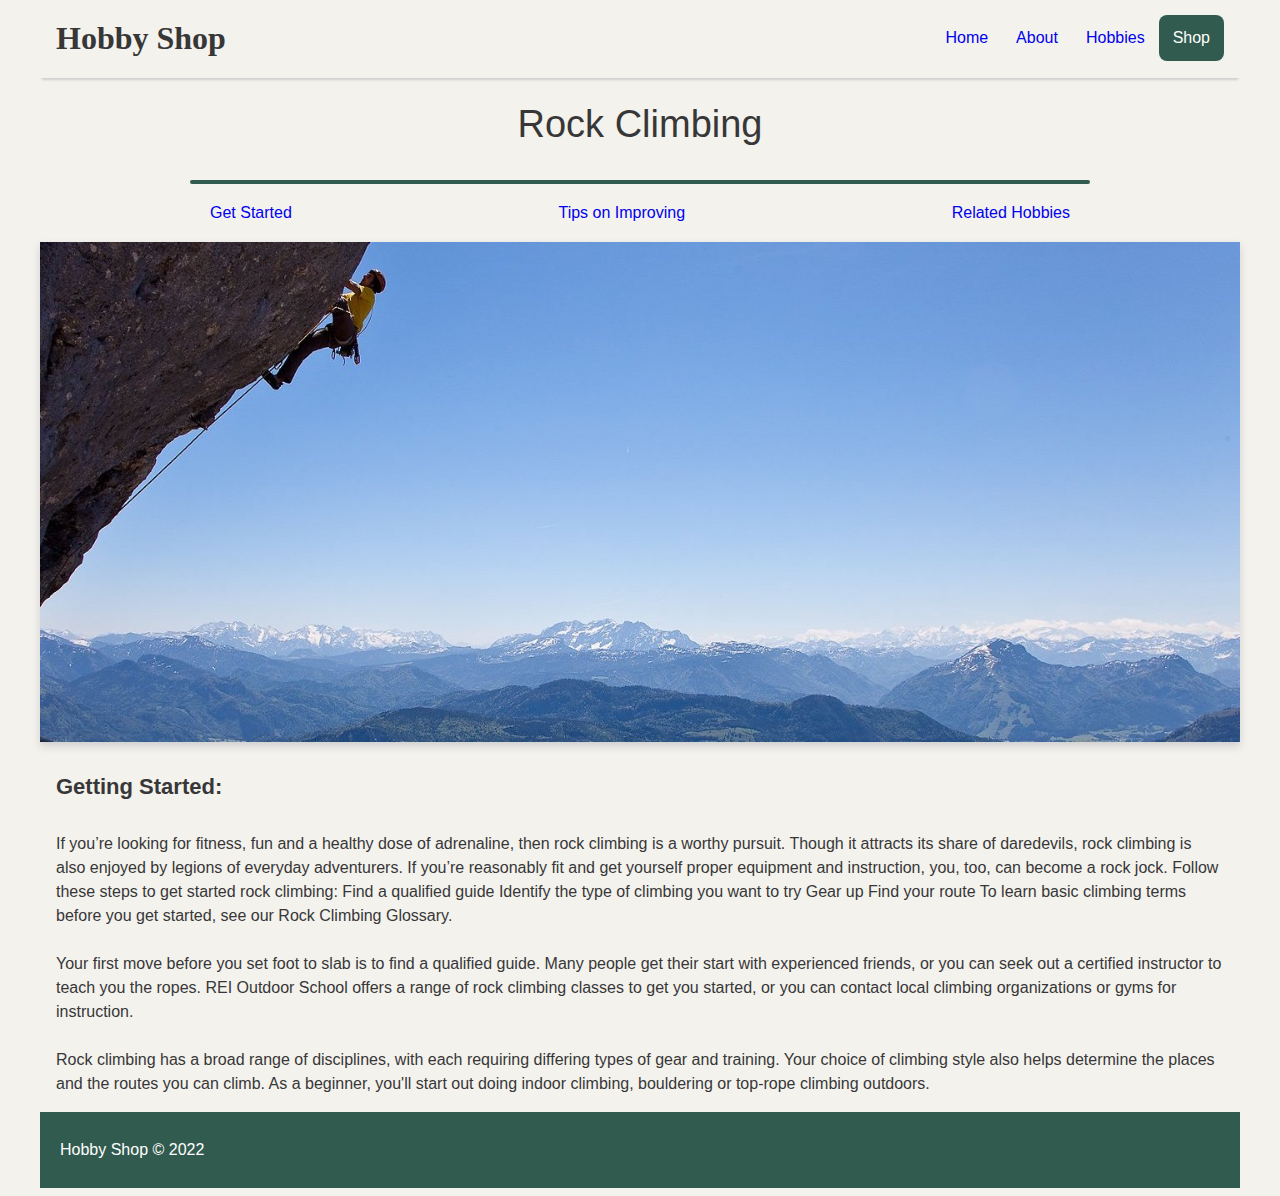
<file: index.html>
<!DOCTYPE html>
<html>
   <head>
     <!-- Hotjar Tracking Code for https://jasonwesleyandrews.github.io/UX_UI_HW_21_hobbie_site/ -->
<script>
  (function(h,o,t,j,a,r){
      h.hj=h.hj||function(){(h.hj.q=h.hj.q||[]).push(arguments)};
      h._hjSettings={hjid:2702768,hjsv:6};
      a=o.getElementsByTagName('head')[0];
      r=o.createElement('script');r.async=1;
      r.src=t+h._hjSettings.hjid+j+h._hjSettings.hjsv;
      a.appendChild(r);
  })(window,document,'https://static.hotjar.com/c/hotjar-','.js?sv=');
</script>
<!-- Install this snippet AFTER the Hotjar tracking code. -->
<script>
  var userId = your_user_id || null; // Replace your_user_id with your own if available.
  window.hj('identify', userId, {
      // Add your own custom attributes here. Some EXAMPLES:
      // 'Signed up': '2019—06-20Z', // Signup date in ISO-8601 format.
      // 'Last purchase category': 'Electronics', // Send strings with quotes around them.
      // 'Total purchases': 15, // Send numbers without quotes.
      // 'Last purchase date': '2019-06-20Z', // Send dates in ISO-8601 format.
      // 'Last refund date': null, // Send null when no value exists for a user.
  });
  </script>
     <!-- Global site tag (gtag.js) - Google Analytics -->
<script async src="https://www.googletagmanager.com/gtag/js?id=G-87E42LLXY1"></script>
<script>
  window.dataLayer = window.dataLayer || [];
  function gtag(){dataLayer.push(arguments);}
  gtag('js', new Date());

  gtag('config', 'G-87E42LLXY1');
</script>
     <title>Hobby Shop</title>
     <meta name="viewport" content="width=device-width, initial-scale=1">
     <link href="css/index.css" rel="stylesheet" type="text/css">
     <script src="https://ajax.googleapis.com/ajax/libs/jquery/3.5.1/jquery.min.js"></script>
   </head>  
   <body>
       <!-- header -->
    <header>
         <div>
           <h2>Hobby Shop</h2>
         </div>
         <nav>
             <ul class="mainNav">
                <li class="navCollapse"><a href="#">Home</a></li>
                <li class="navCollapse"><a href="#">About</a></li>
                <li class="navCollapse"><a href="#">Hobbies</a></li>
                <li id="mobileNav" class="mobileNav"><a href="#">Menu</a></li>
                <li class="contactButton">Shop</li>
             </ul>
           </nav>
    </header>
   
    <ul class="subNav">
      <li class="subNavItem"><a href="#">Home</a></li>
      <hr>
      <li class="subNavItem"><a href="#">About</a></li>
      <hr>
      <li class="subNavItem"><a href="#">Hobbies</a></li>
        
    </ul>
<div id="grayBG" class="grayBG"></div>
     <!-- home page main section styles -->
  <section class="homeHero">
      <div class="homeText">
          <h1>Rock Climbing</h1>
         
  </div>
  
  </section>
  <hr class="styledHR">
<div class="relatedPageLinkContainerContainer">
  <div class="relatedPageLinkContainer">
    <a href="#">Get Started</a>
    <a href="tipsOnImproving.html">Tips on Improving</a>
    <a href="relatedHobbies.html">Related Hobbies</a>
</div>
</div>
<div class="heroImgContainer">
<img class="heroImg" src="images/rockClimbing_hero1.jpeg">
</div>
<div class="hobbiePageContent">
<h3>Getting Started:</h3>
<p>If you’re looking for fitness, fun and a healthy dose of adrenaline, then rock climbing is a worthy pursuit. Though it attracts its share of daredevils, rock climbing is also enjoyed by legions of everyday adventurers. If you’re reasonably fit and get yourself proper equipment and instruction, you, too, can become a rock jock.

  Follow these steps to get started rock climbing:
  
  Find a qualified guide
  Identify the type of climbing you want to try
  Gear up
  Find your route
  To learn basic climbing terms before you get started, see our Rock Climbing Glossary.
<br><br>
  Your first move before you set foot to slab is to find a qualified guide. Many people get their start with experienced friends, or you can seek out a certified instructor to teach you the ropes.

REI Outdoor School offers a range of rock climbing classes to get you started, or you can contact local climbing organizations or gyms for instruction.
<br><br>
Rock climbing has a broad range of disciplines, with each requiring differing types of gear and training. Your choice of climbing style also helps determine the places and the routes you can climb. As a beginner, you'll start out doing indoor climbing, bouldering or top-rope climbing outdoors.
</p>

</div>
 
<footer>
    <p class="copyright">Hobby Shop © 2022</p>
   
  </footer>
</body>
<script src="js/index.js"></script>
</html>
</file>
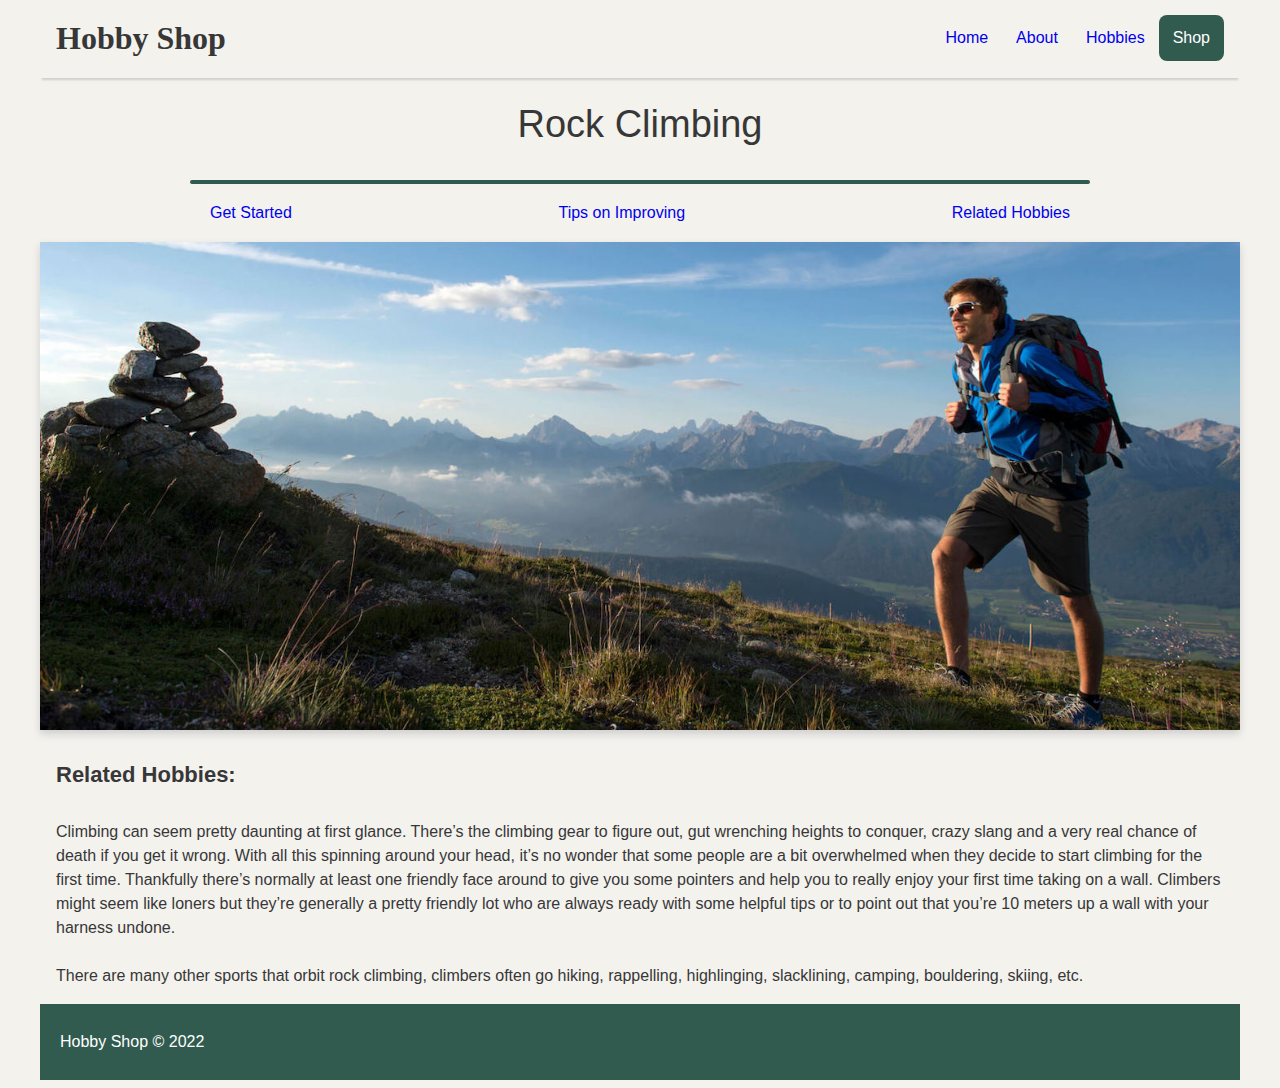
<file: relatedHobbies.html>
<!DOCTYPE html>
<html>
   <head>
       <!-- Hotjar Tracking Code for https://jasonwesleyandrews.github.io/UX_UI_HW_21_hobbie_site/ -->
<script>
    (function(h,o,t,j,a,r){
        h.hj=h.hj||function(){(h.hj.q=h.hj.q||[]).push(arguments)};
        h._hjSettings={hjid:2702768,hjsv:6};
        a=o.getElementsByTagName('head')[0];
        r=o.createElement('script');r.async=1;
        r.src=t+h._hjSettings.hjid+j+h._hjSettings.hjsv;
        a.appendChild(r);
    })(window,document,'https://static.hotjar.com/c/hotjar-','.js?sv=');
</script>
<!-- Install this snippet AFTER the Hotjar tracking code. -->
<script>
    var userId = your_user_id || null; // Replace your_user_id with your own if available.
    window.hj('identify', userId, {
        // Add your own custom attributes here. Some EXAMPLES:
        // 'Signed up': '2019—06-20Z', // Signup date in ISO-8601 format.
        // 'Last purchase category': 'Electronics', // Send strings with quotes around them.
        // 'Total purchases': 15, // Send numbers without quotes.
        // 'Last purchase date': '2019-06-20Z', // Send dates in ISO-8601 format.
        // 'Last refund date': null, // Send null when no value exists for a user.
    });
    </script>
       <!-- Global site tag (gtag.js) - Google Analytics -->
<script async src="https://www.googletagmanager.com/gtag/js?id=G-87E42LLXY1"></script>
<script>
  window.dataLayer = window.dataLayer || [];
  function gtag(){dataLayer.push(arguments);}
  gtag('js', new Date());

  gtag('config', 'G-87E42LLXY1');
</script>
     <title>Hobby Shop</title>
     <meta name="viewport" content="width=device-width, initial-scale=1">
     <link href="css/index.css" rel="stylesheet" type="text/css">
     <script src="https://ajax.googleapis.com/ajax/libs/jquery/3.5.1/jquery.min.js"></script>
   </head>  
   <body>
       <!-- header -->
    <header>
         <div>
           <h2>Hobby Shop</h2>
         </div>
         <nav>
             <ul class="mainNav">
                <li class="navCollapse"><a href="#">Home</a></li>
                <li class="navCollapse"><a href="#">About</a></li>
                <li class="navCollapse"><a href="#">Hobbies</a></li>
                <li id="mobileNav" class="mobileNav"><a href="#">Menu</a></li>
                <li class="contactButton">Shop</li>
             </ul>
           </nav>
    </header>
   
    <ul class="subNav">
      <li class="subNavItem"><a href="#">Home</a></li>
      <hr>
      <li class="subNavItem"><a href="#">About</a></li>
      <hr>
      <li class="subNavItem"><a href="#">Hobbies</a></li>
        
    </ul>
<div id="grayBG" class="grayBG"></div>
     <!-- home page main section styles -->
  <section class="homeHero">
      <div class="homeText">
          <h1>Rock Climbing</h1>
         
  </div>
  
  </section>
  <hr class="styledHR">
<div class="relatedPageLinkContainerContainer">
  <div class="relatedPageLinkContainer">
<a href="index.html">Get Started</a>
<a href="tipsOnImproving.html">Tips on Improving</a>
<a href="#">Related Hobbies</a>
</div>
</div>
<div class="heroImgContainer">
<img class="heroImg" src="images/hiking.jpeg">
</div>
<div class="hobbiePageContent">
<h3>Related Hobbies:</h3>
<p>Climbing can seem pretty daunting at first glance. There’s the climbing gear to figure out, gut wrenching heights to conquer, crazy slang and a very real chance of death if you get it wrong. With all this spinning around your head, it’s no wonder that some people are a bit overwhelmed when they decide to start climbing for the first time. Thankfully there’s normally at least one friendly face around to give you some pointers and help you to really enjoy your first time taking on a wall. Climbers might seem like loners but they’re generally a pretty friendly lot who are always ready with some helpful tips or to point out that you’re 10 meters up a wall with your harness undone. 
    <br><br>
    There are many other sports that orbit rock climbing, climbers often go hiking, rappelling, highlinging, slacklining, camping, bouldering, skiing, etc. 


</p>

</div>
 
<footer>
    <p class="copyright">Hobby Shop © 2022</p>
   
  </footer>
</body>
<script src="js/index.js"></script>
</html>
</file>
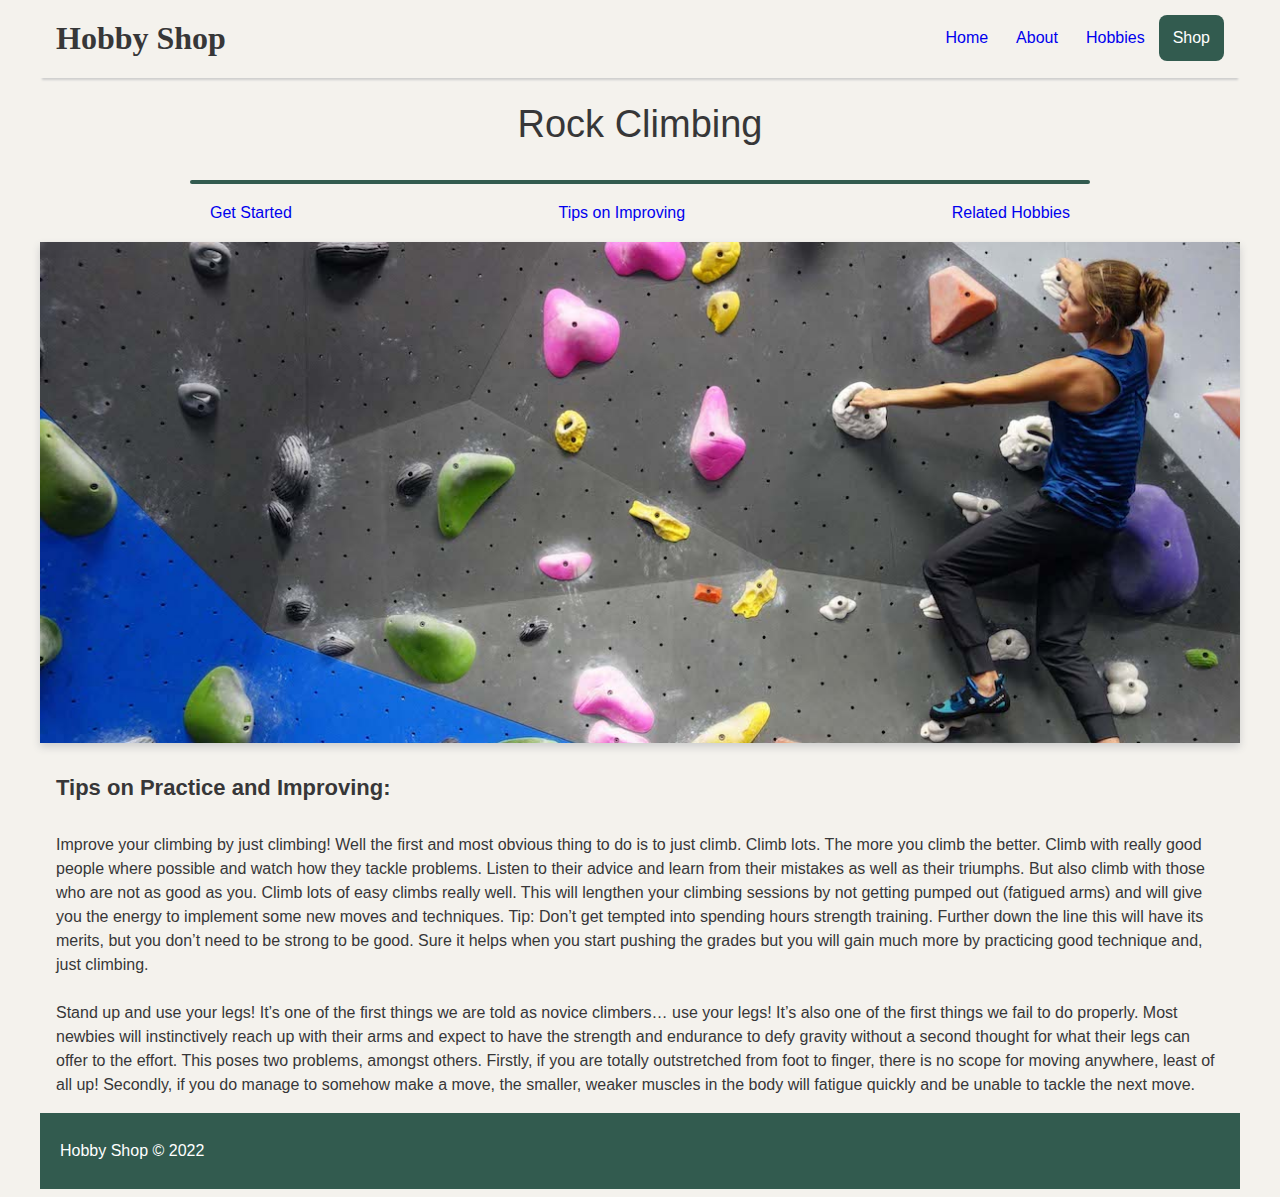
<file: tipsOnImproving.html>
<!DOCTYPE html>
<html>
   <head>
       <!-- Hotjar Tracking Code for https://jasonwesleyandrews.github.io/UX_UI_HW_21_hobbie_site/ -->
<script>
    (function(h,o,t,j,a,r){
        h.hj=h.hj||function(){(h.hj.q=h.hj.q||[]).push(arguments)};
        h._hjSettings={hjid:2702768,hjsv:6};
        a=o.getElementsByTagName('head')[0];
        r=o.createElement('script');r.async=1;
        r.src=t+h._hjSettings.hjid+j+h._hjSettings.hjsv;
        a.appendChild(r);
    })(window,document,'https://static.hotjar.com/c/hotjar-','.js?sv=');
</script>
<!-- Install this snippet AFTER the Hotjar tracking code. -->
<script>
    var userId = your_user_id || null; // Replace your_user_id with your own if available.
    window.hj('identify', userId, {
        // Add your own custom attributes here. Some EXAMPLES:
        // 'Signed up': '2019—06-20Z', // Signup date in ISO-8601 format.
        // 'Last purchase category': 'Electronics', // Send strings with quotes around them.
        // 'Total purchases': 15, // Send numbers without quotes.
        // 'Last purchase date': '2019-06-20Z', // Send dates in ISO-8601 format.
        // 'Last refund date': null, // Send null when no value exists for a user.
    });
    </script>
       <!-- Global site tag (gtag.js) - Google Analytics -->
<script async src="https://www.googletagmanager.com/gtag/js?id=G-87E42LLXY1"></script>
<script>
  window.dataLayer = window.dataLayer || [];
  function gtag(){dataLayer.push(arguments);}
  gtag('js', new Date());

  gtag('config', 'G-87E42LLXY1');
</script>
     <title>Hobby Shop</title>
     <meta name="viewport" content="width=device-width, initial-scale=1">
     <link href="css/index.css" rel="stylesheet" type="text/css">
     <script src="https://ajax.googleapis.com/ajax/libs/jquery/3.5.1/jquery.min.js"></script>
   </head>  
   <body>
       <!-- header -->
    <header>
         <div>
           <h2>Hobby Shop</h2>
         </div>
         <nav>
             <ul class="mainNav">
                <li class="navCollapse"><a href="#">Home</a></li>
                <li class="navCollapse"><a href="#">About</a></li>
                <li class="navCollapse"><a href="#">Hobbies</a></li>
                <li id="mobileNav" class="mobileNav"><a href="#">Menu</a></li>
                <li class="contactButton">Shop</li>
             </ul>
           </nav>
    </header>
   
    <ul class="subNav">
      <li class="subNavItem"><a href="#">Home</a></li>
      <hr>
      <li class="subNavItem"><a href="#">About</a></li>
      <hr>
      <li class="subNavItem"><a href="#">Hobbies</a></li>
        
    </ul>
<div id="grayBG" class="grayBG"></div>
     <!-- home page main section styles -->
  <section class="homeHero">
      <div class="homeText">
          <h1>Rock Climbing</h1>
         
  </div>
  
  </section>
  <hr class="styledHR">
<div class="relatedPageLinkContainerContainer">
  <div class="relatedPageLinkContainer">
    <a href="index.html">Get Started</a>
    <a href="#">Tips on Improving</a>
    <a href="relatedHobbies.html">Related Hobbies</a>
</div>
</div>
<div class="heroImgContainer">
<img class="heroImg" src="images/Rock-Climbing-Indoors1.jpeg">
</div>
<div class="hobbiePageContent">
<h3>Tips on Practice and Improving:</h3>
<p>Improve your climbing by just climbing!
    Well the first and most obvious thing to do is to just climb. Climb lots. The more you climb the better. Climb with really good people where possible and watch how they tackle problems. Listen to their advice and learn from their mistakes as well as their triumphs. But also climb with those who are not as good as you.
    
    Climb lots of easy climbs really well. This will lengthen your climbing sessions by not getting pumped out (fatigued arms) and will give you the energy to implement some new moves and techniques.
    
    Tip: Don’t get tempted into spending hours strength training. Further down the line this will have its merits, but you don’t need to be strong to be good. Sure it helps when you start pushing the grades but you will gain much more by practicing good technique and, just climbing.
    <br><br>
    Stand up and use your legs!
    It’s one of the first things we are told as novice climbers… use your legs! It’s also one of the first things we fail to do properly.
    
    Most newbies will instinctively reach up with their arms and expect to have the strength and endurance to defy gravity without a second thought for what their legs can offer to the effort. This poses two problems, amongst others. Firstly, if you are totally outstretched from foot to finger, there is no scope for moving anywhere, least of all up! Secondly, if you do manage to somehow make a move, the smaller, weaker muscles in the body will fatigue quickly and be unable to tackle the next move.
</p>

</div>
 
<footer>
    <p class="copyright">Hobby Shop © 2022</p>
   
  </footer>
</body>
<script src="js/index.js"></script>
</html>
</file>
<file: css/index.css>
/* general styles */
a {
   text-decoration: none;
}

a:active {
    color: greenyellow;
}


a:visited {
    color: #373737
}
a:hover {
    color: #325B4F;
    text-decoration: underline;
}
li:hover {
    color: #325B4F;
}

body {
    
    max-width: 1200px;
    margin-left: auto;
    margin-right: auto;
    font-family: Arial, sans-serif, Spartan;
    color: #373738;
    background-color: #F4F2ED;
}
section {
    display: flex;
    justify-content: center;   
}
.styledHR {
    background-color: #325B4F;
    width: 75%;
    height: 4px;
    border: none;
    border-radius: 4px;
    margin-bottom: 10px;
}
.grayBG {
    position: fixed;
    display: none;
    background-color: gray;
    height: 100%;
    width: 100%;
    opacity: 65%; 
}
.heroImgContainer{
  
    display: flex;
    justify-content: center;
    box-shadow: 0px 4px 8px #CECECE;

    
}
.heroImg{
    
    width: 100%;

    
}
.relatedPageLinkContainer {
    display: flex;
    justify-content: space-between;
    width: 75%;
    margin-bottom: 10px;
    
    
}
.relatedPageLinkContainerContainer {
    display: flex;
    justify-content: center;
    padding: 10px 0px 10px 0px;
}
 .relatedPageLinkContainer a {
    padding: 0px 20px
}
.hobbiePageContent {
    margin: 0px 16px 0px 16px;
    
}
/* header styles */
header {
    display: flex;
    flex-direction: row;
    justify-content: space-between;
    align-items: center;
    padding: 0px 16px 10px 16px;
    height: 60px;
    box-shadow: 0 4px 2px -2px #CECECE;

       
}
header ul { 
    list-style-type: none;
    
}
nav {
    display: flex;
    flex-direction: row;
}
.mobileNav { display: none;
}
.mobileNav:hover {
    box-shadow: 0px 4px 8px #CECECE;
}
.subNav {
    display: none;
    list-style-type: none;
    background-color: #ffffff;
    position: absolute;
    width: 100%;
    padding: 0px;
    margin: 0;
    z-index: 100;
    max-width: 1200px;
    padding-bottom: 10px;
}
.mobileNav:hover {
    color: #373738;
}
.subNavItem {
    margin-left: 6px;
}
.contactButton {
    border-radius: 8px ;
    background-color: #325B4F;
    color: white;
}
.contactButton:hover {
    box-shadow: 0px 4px 8px #CECECE;
    color: #fff;
    background-color: #325B4F;
    text-decoration: underline;
}
nav ul {
    display: flex;
    flex-direction: row;
    text-decoration: none;
    align-items: baseline;
}
  /* text styles */ 
  b, strong {
    font-weight: bold;
}
p { 
    line-height: 1.5;
    font-weight: 100;
}
h1 {
  font-size: 38px;
  white-space: nowrap;
  font-weight: 100;
}
h2 {
    font-size: 32px;
    white-space: nowrap;
    font-family: share;
}
h2:hover {
    color:#325B4F;
}

h3 {
    font-size: 22px !important;
    padding: 10px 0px 10px 0px;
}
h4 {
    font-size: 30px;
    white-space: nowrap;
    font-weight: 100; 
}
.heading {
    display: flex;
    justify-content: center;
}
li { 
    padding: 14px 14px; 
    
}
.subHeading {
    display: flex;
    justify-content: center;
}

/* home page styles */




/* about me page styles */
.heading {
    margin: 15px 0px 0px 0px;
}

.aboutMeContent {
    width: 80%;
    padding-bottom: 20px;
}
.aboutMeImg {
   width: 250px;
   float: right;
   margin: 5px 0px 20px 20px;
   border-radius: 8px;
}



.textLink {
    text-decoration: underline;
}

/* footer styles */
footer {
    background-color: #325B4F;
    display: flex;
    justify-content: space-between;
    align-items: center;
    height:76px;
}
.copyright {
    color: white;
    display: flex;
    justify-content: flex-start;
    padding: 20px;
}
footer ul { 
    display: flex;
    justify-content: flex-end;
    align-items: center;
    padding: 10px;
    color: white;
    list-style-type: none;   
}
.footerIcons {
    filter: invert(100%) sepia(0%) saturate(7500%) hue-rotate(300deg) brightness(100%) contrast(104%);
    height: 20px
}

/* media queries */ 
@media (max-width: 690px) {
  header ul { font-size: 14px;}
  h2 {font-size: 28px}
  h1 {font-size: 32px;}

.designIcon {
    width: 60px;
    height: 60px;
    border-radius: 8px;
}
}
@media (max-width: 600px) {
    .aboutMeImg {
        width: 100%;
        margin: 5px 0px 20px 0px; 
     }
    .navCollapse {
        display: none;
    } 
    .mobileNav { 
        display: flex; 
        border-radius: 8px ;
        border-color: #373738 ;
        border-style: inset;
        border-width: thin;
        margin: 0px 10px;
        padding: 13px;
    }
.mainNav {
    padding: 0;
}
    .skills {
       display: flex;
       flex-direction: column;
       box-shadow: 0px 4px 8px #CECECE;
       margin: 10px 0px 20px 0px;
       padding: 10px 0px 10px 0px;
       border-radius: 8px;
} 
    .skillsLeft {
        box-shadow: none;
        
    }
     .skillsCenter {
        box-shadow: none;
    }
    .skillsRight {
        box-shadow: none;
    }
    .skillsList {
       list-style-type: none;
       text-align: center;
       margin: 0;
       padding: 0;
}
    .aboutMeContent {
       width: 90%;
}
}
@media (max-width: 750px) {
    .relatedPageLinkContainer {
        flex-direction: column;
        justify-content: center;
        padding-top: 10px;
    }
    .relatedPageLinkContainer a {
        text-align: center;
        padding-bottom: 10px;
    }
    .styledHR {
        width: 40%;
    }
}
</file>
